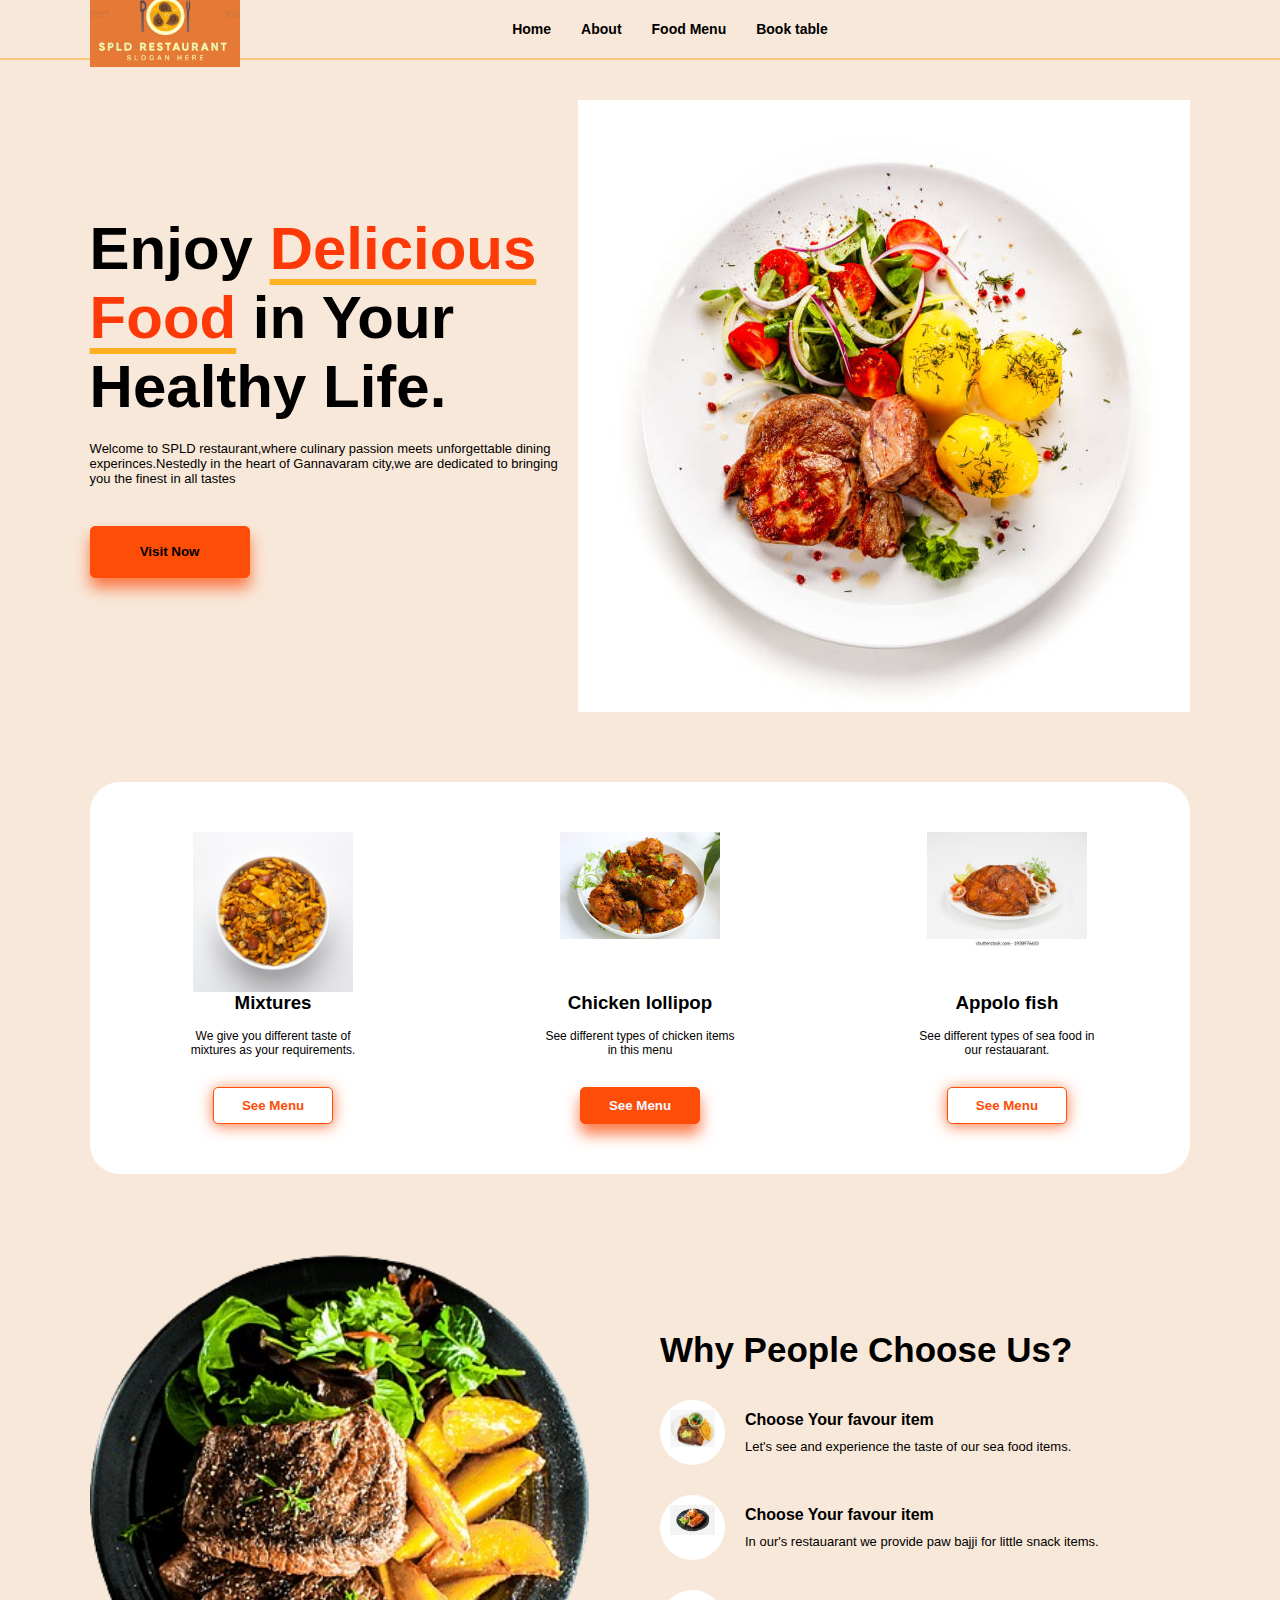
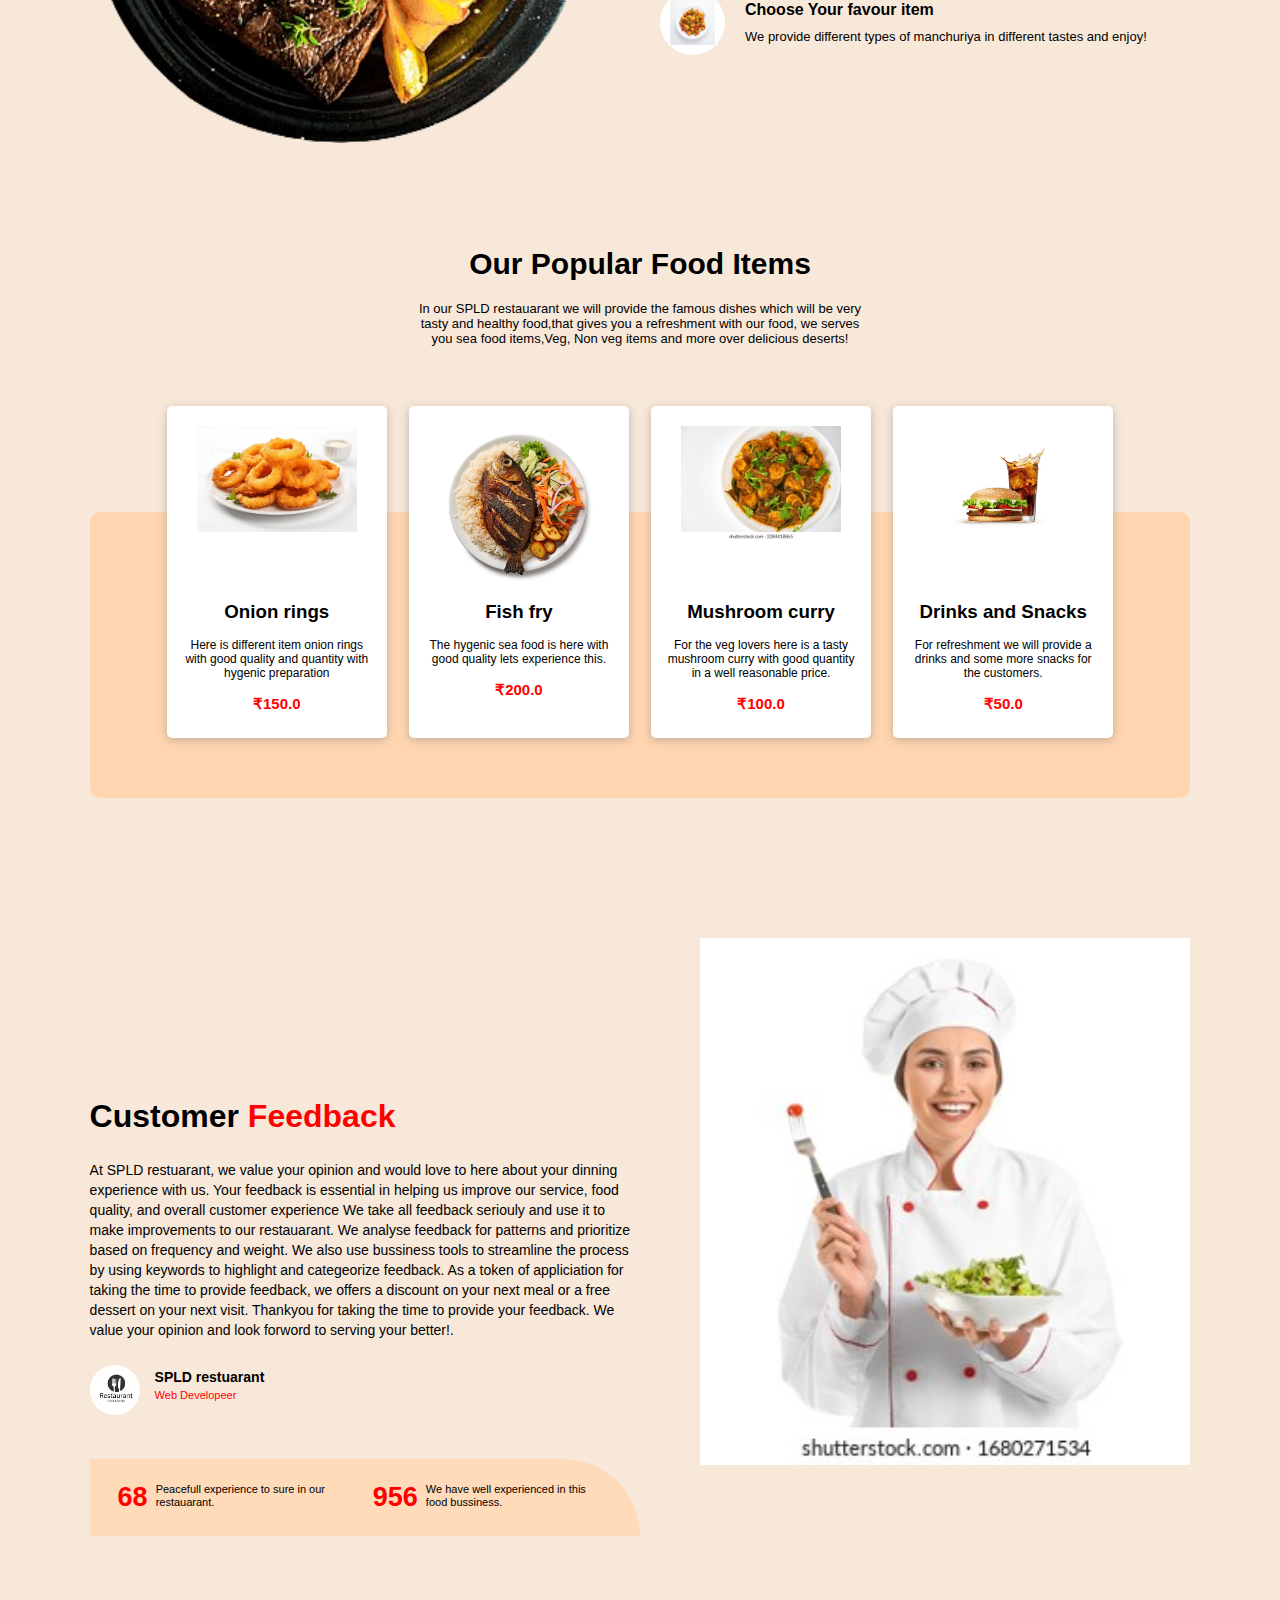
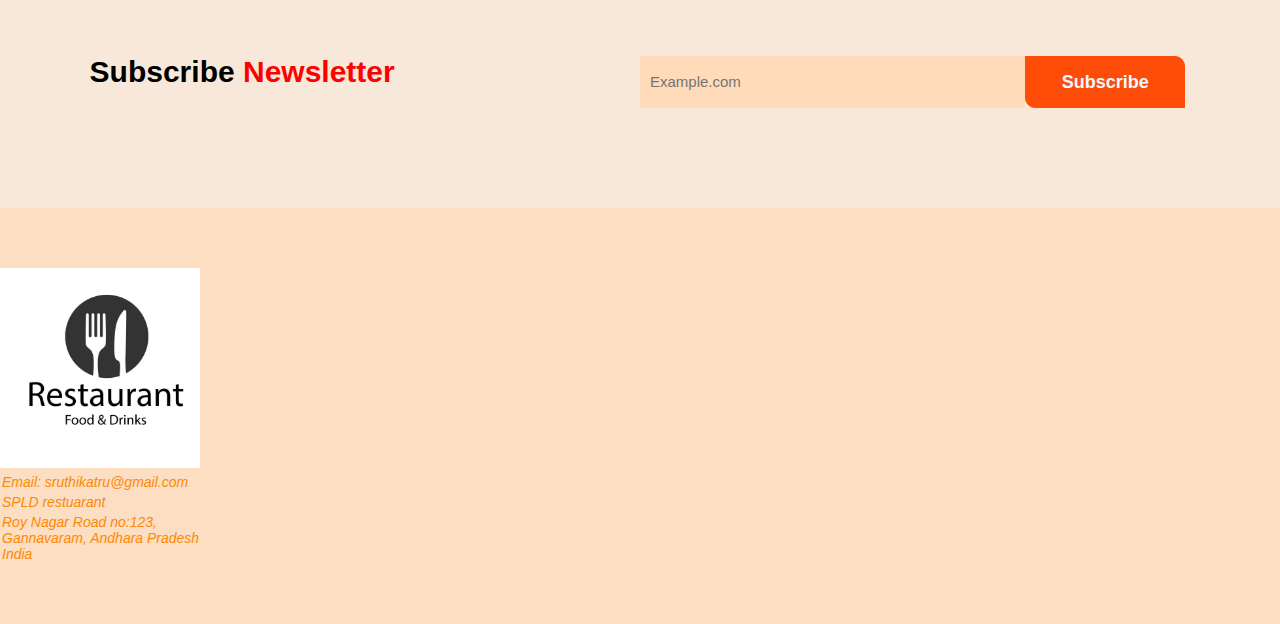
<file: index.html>
<!DOCTYPE html>
<html lang="en">
<head>
    <link rel="stylesheet" href="style.css">
    <link rel="shortcut icon" href="./images/logo1.jpg" type="image/x-icon">
    <link rel="stylesheet" href="https://cdnjs.cloudflare.com/ajax/libs/font-awesome/6.5.2/css/all.min.css" integrity="sha512-SnH5WK+bZxgPHs44uWIX+LLJAJ9/2PkPKZ5QiAj6Ta86w+fsb2TkcmfRyVX3pBnMFcV7oQPJkl9QevSCWr3W6A==" crossorigin="anonymous" referrerpolicy="no-referrer" />
    <link rel="icon" href="logo.jpg"/>
    <meta charset="UTF-8">
    <meta http-equiv="X-UA-Compatible" content="IE-edge">
    <meta name="viewport" content="width=device-width, initial-scale=1.0">
    <title>Food Website | Home</title>
</head>
<body>
    <header>
        <div class="header">

            <div class="headerbar">
                <div class="account">
                    <ul>
                        <a href="">
                            <li>
                                <i class="fa-solid fa-house-chimney"></i>
                            </li>
                        </a>
                        <a href="#">
                            <li>
                                <i class="fa-solid fa-magnifying-glass searchicon" id="searchicon1"></i>
                            </li>
                        </a>
                        <div class="search" id="searchinput1">
                            <input type="search">
                            <i class="fa-solid fa-magnifying-glass srchicon"></i>
                        </div>
                        <a href="">
                            <li>
                                <i class="fa-solid fa-user" id="user-mb"></i>
                            </li>
                        </a>
                    </ul>
                </div>
                <div class="nav">
                    <ul>
                        <a href="">
                            <li>Home</li>
                        </a>
                        
                        <a href="">
                            <li>About</li>
                        </a>

                        <a href="">
                            <li>Food Menu</li>
                        </a>

                        <a href="">
                            <li>Book Table</li>
                        </a>
                    </ul>
                </div>
            </div>
            <div class="logo">
                <img src="./images/new tittle.jpg" alt="">
            </div>
            <div class="bar">
                <i class="fa-solid fa-bars"></i>
                <i class="fa-solid fa-xmarks" id="hdcross"></i>
            </div>
            <div class="nav">
                <ul>
                    <a href="#">
                        <li>Home</li>
                    </a>
                    <a href="#">
                        <li>About</li>
                    </a>
                    <a href="#">
                        <li>Food Menu</li>
                    </a>
                    <a href="Table_Booking">
                        <li>Book table</li>
                    </a>
                </ul>
            </div>
            <div class="account">
                <ul>
                    <a href="#">
                        <li>
                            <i class="fa-solid fa-house-chimney"></i>
                        </li>
                    </a>
                    <a href="#">
                        <li>
                            <i class="fa-solid fa-magnifying-glass searchicon" id="searchicon2"></i>
                        </li>
                    </a>
                    <div class="search" id="searchinput2">
                        <input type="search" >
                        <i class="fa-solid fa-magnifying-glass srchicon"></i>
                    </div>
                    <a href="#">
                        <li>
                            <i class="fa-solid fa-user" id="user-lap"></i>
                        </li>
                    </a>
                </ul>
            </div>
        </div>
    </header>

<div class="home">
    <div class="main_slide">
        <div>
            <h1>Enjoy <span>Delicious Food</span> in Your Healthy Life.</h1>
            <p>Welcome to SPLD restaurant,where culinary passion meets unforgettable dining experinces.Nestedly in the heart of Gannavaram city,we are dedicated to bringing you the finest in all tastes</p>
 
            <button class="red_btn"><a href="order.html" target="_blank">Visit Now</a> <i class="fa-solid fa-arrow-right-long"></i></button>
        </div>
        <div>
            <img src="./images/new plate.jpg" alt="">
        </div>
    </div>

    <div class="food-items">
        <div class="item">
            <div>
                <img src="./images/item1.jpg" alt="food-item">
            </div>
            <h3>Mixtures</h3>
            <p>We give you different taste of mixtures as your requirements.</p>
            <button class="white_btn">See Menu</button>
        </div>
        <div class="item">
            <div>
                <img src="./images/item2.jpg" alt="food-item">
            </div>
            <h3>Chicken lollipop</h3>
            <p>See different types of chicken items in this menu</p>
            <button class="red_btn">See Menu</button>
        </div>
        <div class="item">
            <div>
                <img src="./images/item3.jpg" alt="food-item">
            </div>
            <h3>Appolo fish</h3>
            <p>See different types of sea food in our restauarant.</p>
            <button class="white_btn">See Menu</button>
        </div>
    </div>

    <div class="main_slide2">
        <div class="foodimg">
            <img src="./images/fooditems.png" alt="">
        </div>
        <div class="question">
            <div>
                <h2>Why People Choose Us?</h2>
            </div>
            <div>
                <div class="q-ans">
                    <div>
                        <img src="./images/food item2.png" alt="">
                    </div>
                    <div>
                        <h4>Choose Your favour item</h4>
                        <p>Let's see and experience the taste of our sea food items.</p>
                    </div>
                </div>
                <div class="q-ans">
                    <div>
                        <img src="./images/food item3.png" alt="">
                    </div>
                    <div>
                        <h4>Choose Your favour item</h4>
                        <p>In our's restauarant we provide paw bajji for little snack items.</p>
                    </div>
                </div>
                <div class="q-ans">
                    <div>
                        <img src="./images/dish.jpg" alt="">
                    </div>
                    <div>
                        <h4>Choose Your favour item</h4>
                        <p>We provide different types of manchuriya in different tastes and enjoy!</p>
                    </div>
                </div>
            </div>
        </div>
    </div>

    <div class="main_slide3">
        <div class="fav-head">
            <h3>Our Popular Food Items</h3>
            <p>In our SPLD restauarant we will provide the famous dishes which will be very tasty and healthy food,that gives you a refreshment with our food, we serves you sea food items,Veg, Non veg items and more over delicious deserts!</p>
        </div>
        <div class="fav-food">
            <div class="item">
                <div>
                    <img src="./images/ditem1.jpg" alt="">
                </div>
                <h3>Onion rings</h3>
                <p>Here is different item onion rings with good quality and quantity with hygenic preparation</p>
                <p class="fav-price">₹150.0</p>
            </div>
            <div class="item">
                <div>
                    <img src="./images/food menu2.jpg" alt="">
                </div>
                <h3>Fish fry</h3>
                <p>The hygenic sea food is here with good quality lets experience this.</p>
                <p class="fav-price">₹200.0</p>
            </div>
            <div class="item">
                <div>
                    <img src="./images/food menu3.jpg" alt="">
                </div>
                <h3>Mushroom curry</h3>
                <p>For the veg lovers here is a tasty mushroom curry with good quantity in a well reasonable price. </p>
                <p class="fav-price">₹100.0</p>
            </div>
            <div class="item">
                <div>
                    <img src="./images/food menu4.jpg" alt="">
                </div>
                <h3>Drinks and Snacks</h3>
                <p>For refreshment we will provide a drinks and some more snacks for the customers.</p>
                <p class="fav-price">₹50.0</p>
            </div>
        </div>
        <div class="dsgn"></div>
    </div>

    <div class="main_slide4">
        <div class="chef-feed">
            <h2>Customer <span style="color: red;">Feedback</span></h2>
            <p>At SPLD restuarant, we value your opinion and would love to here about your dinning experience with us. Your feedback is essential in helping us improve our service, food quality, and overall customer experience
                We take all feedback seriouly and use it to make improvements to our restauarant. We analyse feedback for patterns and prioritize based on frequency and weight. We also use bussiness tools to streamline the process by using keywords to highlight and
                categeorize feedback. As a token of appliciation for taking the time to provide feedback, we offers a discount on your next meal or a free dessert on your next visit.
                Thankyou for taking the time to provide your feedback. We value your opinion and look forword to serving your better!. 
            </p>
                <div class="chef-detail">
                    <div>
                        <img src="./images/logo1.jpg" alt="">
                    </div>
                    <div>
                        <h6>SPLD restuarant</h6>
                        <p>Web Developeer</p>
                    </div>
                </div>
                <div class="chef-vic">
                    <div>
                        <i class="fa-solid fa-hand-peace"></i>
                        <h4>68</h4>
                        <p>Peacefull experience to sure in our restauarant.</p>
                    </div>
                    <div>
                        <i class="fa-solid fa-trophy"></i>
                        <h4>956</h4>
                        <p>We have well experienced in this food bussiness.</p>
                    </div>
                </div>
        </div>
        <div class="chef">
            <img src="./images/chef1.jpg" alt="">
        </div>
    </div>

    <div class="letter">
        <div class="letter-head">
            <h2>Subscribe <span>Newsletter</span></h2>
        </div>
        <div class="letter-input">
            <div>
                <input type="email" placeholder="Example.com">
            </div>
            <button class="red_btn">Subscribe</button>
        </div>
    </div>
</div>

   <div class="footer">
    <div class="footer-1">
        <div class="logo">
            <img src="./images/logo1.jpg" alt="">
        </div>
        <div>
            <address>
                <p>Email: sruthikatru@gmail.com</p>
                <p>SPLD restuarant</p>
                <p>Roy Nagar Road no:123,<br>Gannavaram, Andhara Pradesh <br>India</p>
            </address>
        </div>
    </div>
</div>


    <script src="app.js"></script>
</body>
</html>
</file>
<file: style.css>
*{
    margin: 0;
    padding: 0;
    box-sizing: border-box;
    list-style: none;
    text-decoration: none;
    color: black;
    font-family: Verdana, Geneva, Tahoma, sans-serif;
}

.headerbar{
    display: none;
}

.searchicon{
    display: block;
}

.logo img{
    width: 150px;
}

.bar{
    display: none;
}

.header{
    display: flex;
    justify-content: space-between;
    align-items: center;
    height: 60px;
    padding: 0 7vw;
    background-color: rgb(248,232,217);
    border-bottom: 2px solid rgb(252,196,124);
    box-shadow: 0 2px 20px rgb(253,124,124);
}
.header ul{
    display: flex;
    align-items: center;
}

.header ul li:hover{
    color: rgb(253,57,8);
}

.nav ul li{
    padding: 0 15px;
    font-size: 14px;
    font-weight: bold;
}

.account{
    flex:0.1
}
.account ul{
    display: flex;
    justify-content: end;
}

.account ul li{
    padding: 0 15px;
    font-size: 18px;
}

.bar i:hover{
    color: rgb(253,57,8);
}

.search{
    display: none;
    width: 200px;
    justify-content: center;
}
.search input{
    width: 100%;
    outline: none;
    border:none;
    padding: 5px;
}

.srchicon{
    background-color: rgb(255,210,210);
    display: block;
    padding: 4px 5px;
    cursor: pointer;
}


.home{
    background-color: rgb(248, 232, 217);
    padding: 0 7vw;
}

.main_slide{
    display: flex;
    align-items: center;
    flex-wrap: wrap-reverse;
}

.main_slide div:nth-child(2){
    flex: 1;
    display: flex;
    justify-content: center;
    padding-top: 40px;
}

.main_slide div:nth-child(1){
    padding-top: 20px;
    flex: 1;
    font-size: 30px;
}

.main_slide div:nth-child(1) p{
    font-size: 13px;
    padding: 20px 0;
}

.main_slide div:nth-child(1) span{
    color: rgb(253, 57, 8);
    text-decoration: underline;
    text-underline-offset: 10px;
    text-decoration-color: rgb(253, 176, 34);
}

.red_btn{
    cursor: pointer;
    margin-top: 20px;
    width: 160px;
    font-weight: bold;
    color: aliceblue;
    line-height: 50px;
    background-color: rgb(253,77,8);
    border-radius: 5px;
    border: 1px solid rgb(253,77,8);
    box-shadow: 0 10px 15px rgb(250,120,69);
    transition: all 0.2s;
}

.red_btn i{
    color: white;
    transition: all 0.2s;
}

.red_btn:hover{
    background-color: white;
    box-shadow: 0 2px 15px rgb(250,120,69);
    border: 1px solid rgb(253,77,8);
    color: rgb(253,77,8);
}

.red_btn:hover i{
    color: rgb(253, 77, 8); 
}

.food-items{
    margin: 70px 0;
    padding: 20px 0;
    background-color: white;
    border-radius: 30px;
    display: flex;
    justify-content: space-around;
    flex-wrap: wrap;
}

.item{
    width: 250px;
    padding: 30px;
    text-align: center;
}

.item div{
    height: 160px;
}

.item img{
    width: 160px;
    margin-bottom: 15px;
}

.item p{
    font-size: 12px;
    margin-top: 15px;
    margin-bottom: 10px;
}

.white_btn{
    cursor: pointer;
    margin-top: 20px;
    width: 160px;
    font-weight: bold;
    color: rgb(253,77,8);
    line-height: 50px;
    border: 1px solid rgb(253,77,8);
    background-color: white;
    border-radius: 5px;
    box-shadow: 0 2px 15px rgb(250,120,69);
    transition: all 0.2s;
}

.white_btn:hover{
    color: white;
    background-color: rgb(253,77,8);
    box-shadow: 0 10px 15px rgb(250,120,69);
}
.item .red_btn, .item .white_btn{
    width: 120px;
    line-height: 35px;
}

.main_slide2{
    margin: 80px 0;
    display: flex;
    flex-wrap: wrap;
    justify-content: space-between;
    align-items: center; 
}

.foodimg{
    flex: 0.5;
}

.foodimg img{
    max-width: 500px;
    width: 45vw;
}

.question{
    flex: 0.5;
    flex-direction: column;
    margin-left: 40px;
}

.question h2{
    font-size: 35px;
    margin-bottom: 15px;
}

.q-ans{
    display: flex;
    justify-content: flex-start;
    align-items: center;
    padding: 15px 0;
    cursor: pointer;
}

.q-ans img{
    width: 45px;
}

.q-ans div:first-child{
    padding: 10px;
    border-radius: 50%;
    height: 65px;
    text-align: center;
    background-color: white;
    margin-right: 20px;
}

.q-ans div:nth-child(2){
    display: flex;
    flex-direction: column;
}

.q-ans div:nth-child(2) p{
    margin-top: 10px;
    font-size: 13px;
}

.main_slide3{
    display: flex;
    flex-direction: column;
    align-items: center;
    width:100%;
    position:relative;
    z-index: 1;
}

.main_slide3 .fav-head{
    text-align: center;
    width: 450px;
    margin-bottom: 30px;
}

.main_slide3 .fav-head h3{
    font-size: 30px;
    padding: 20px 0;
}

.main_slide3 .fav-head p{
    font-size: 13px;
    text-align: center;
}

.main_slide3 .fav-food{
    margin: 30px 0;
    display: flex;
    flex-wrap: wrap;
    justify-content: space-evenly;
    width: 90%;
}

.main_slide3 .fav-food .item{
    background-color: white;
    border-radius: 5px;
    margin-bottom: 30px;
    box-shadow: 0 2px 10px rgba(119, 119, 119, 0.438);
    width: 220px;
    padding: 15px;
    padding-top: 20px;
    text-align: center;
    cursor: pointer;
}

.main_slide3 .fav-food .item div{
    height: 160px;
    margin-bottom: 15px;
}

.main_slide3 .fav-food .item img{
    width: 160px;
    margin-bottom: 15px;
}

.main_slide3 .fav-price{
    color: red;
    font-weight: bold;
    font-size: 15px;
}

.main_slide3 .dsgn{
    background-color: rgb(255, 214, 176);
    height: 50%;
    width: 100%;
    position: absolute;
    z-index: -1;
    bottom: 0;
    border-radius: 10px;
}

.main_slide4{
    margin-top: 270px;
    display: flex;
    flex-wrap: wrap-reverse;
}

.main_slide4 .chef-feed{
    flex: 0.5;
    margin-top: 30px;
}

.main_slide4 .chef{
    float: right;
    flex: 0.5;
    text-align: right;
}

.main_slide4 .chef img{
    margin-top: -130px;
    width: 50vw;
    max-width: 490px;
}

.main_slide4 .chef-feed h2 {
    font-size: 32px;
    margin-bottom: 25px;
}

.main_slide4 .chef-feed p {
    font-size: 14px;
    line-height: 20px;
    margin-bottom: 10px;
}

.main_slide4 .chef-detail{
    margin-top: 20px;
    display: flex;
    margin: 25px 0;
    align-items: center;
}

.main_slide4 .chef-detail img{
    width: 50px;
    border-radius: 50%;
    margin-right: 15px;
    border: 4px solid white;
}

.main_slide4 .chef-detail h6{
    font-size: 14px;
}

.main_slide4 .chef-detail p{
    font-size: 11px;
    color: red;
}

.main_slide4 .chef-vic{
    display: flex;
    align-items: center;
    padding: 25px 20px;
    background-color: rgb(255,219,185);
    border-radius: 0 100px 0 0;
    margin-top: 40px;
    width: 100%;
}

.main_slide4 .chef-vic div{
    display: flex;
    align-items: center;
    margin-right: 20px;
    flex: 0.5;
    height: 27px;
    overflow: hidden;
}

.main_slide4 .chef-vic div i, 
.main_slide4 .chef-vic div h4{
    font-size: 27px;
    margin-right: 8px;
}

.main_slide4 .chef-vic div h4{
    color: red;
}

.main_slide4 .chef-vic div p {
    font-size: 11px;
    padding-top: 8px;
    line-height: 13px;
}

.letter{
    display: flex;
    flex-wrap: wrap;
    justify-content: space-between;
    align-items: center;
    padding: 100px 0;
}

.letter-head{
    flex: 0.5;
}

.letter-head h2 {
    font-size: 30px;
}

.letter-head span{
    color: red;
}

.letter-input{
    width: 100%;
    margin-top: 20px;
    display: flex;
    flex: 0.5;
}

.letter-input div{
    width: 70%;
    display: flex;
    align-items: center;
    background-color: rgb(255,219,185);
}

.letter-input input{
    font-size: 15px;
    padding: 10px;
    outline: none;
    width: 100%;
    border: none;
    background-color: rgb(255,219,185);
}

.letter-input .red_btn{
    margin: 0;
    font-size: 18px;
    box-shadow: none;
    border-radius: 0 10px 0;
}

.footer{
    padding: 60px 0;
    border-top: rgb(252,184,107);
    background-color: rgb(252,222,195);
    display: flex;
    flex-wrap: wrap;
    justify-content: space-between;
    align-items: center;
}

.footer-1 .logo img{
    width: 200px;
}

.footer-1 p{
    cursor: pointer;
    font-size: 14px;
    padding: 2px;
    color: rgb(255,137,2);
}


@media only screen and (max-width: 768px){
    .header .nav,.header .account{
        display: none;
    }
    .search{
        width: 60vw;
    }
    .bar{
        display: block;
        cursor: pointer;
    }
    .headerbar{
        overflow: hidden;
        display: flex;
        flex-direction: column;
        position: fixed;
        top: 0;
        width: 100%;
        bottom: 0;
        right: -100%;
        transition: all 0.5s;
        background-color: rgb(252, 231, 216);
    }

    .headerbar .account, .headerbar .nav{
        display: block;
        font-size: 18px;
    }

    .bar .fa-xmark{
        display: none;
        top: 20px;
        right: 5w;
        position: absolute;
        font-size: 25px;
    }
    .headerbar .nav ul{
        flex-direction: column;
        margin-top: 10px;
        text-align: center;
    }
    .headerbar .nav li{
        width: 96vw;
        margin: 10px 0;
        padding: 15px 30px;
        box-shadow: 0 2px 15px rgb(252, 193, 169);
        font-size: 15px;
        margin-top: 5px;
    }
    .headerbar .account{
        line-height: 40px;
        margin-top: 60px;
        background-color: rgb(252,210,182);
        padding: 15px;
    }
    .headerbar .account ul{
        justify-content: space-between;
    }

    .foodimg{
        flex: 1;
        text-align: center;
        margin-bottom: 20px;
    }

    .foodimg img{
        width: 70vw;
    }

    .question{
        flex: 1;
        margin-top: 30px;
    }

    .question h2{
        font-size: 25px;
    }

    .q-ans div:nth-child(2) p{
        font-size: 11px;
    }

    .main_slide3{
        margin-top: 100px;
    }

    .main_slide3 .dsgn{
        height: 60%;
    }

    .main_slide3 .fav-head{
        width: 80%;
        margin-bottom: 20px;
    }

    .main_slide4 {
        margin-top: 150px;
    }
    .main_slide4 .chef-feed {
        flex: 1;
    }

    .main_slide4 .chef {
        flex: 1;
        text-align: center;
        margin-bottom: 40px;
    }

    .main_slide4 .chef img{
        width: 80vw;
    }

    .letter-head h2 {
        font-size: 20px;
    }
    .letter-input input {
        font-size: 12px;
        padding: 15px;
        width: 50vw;
    }
    .letter-input .red_btn {
        line-height: 40px;
        width: 120px;
        font-size: 12px;
    }

    .footer .footer-1 div{
        margin: 0;
    }
    .footer div{
        margin-bottom: 40px;
    }
}


@media only screen and (max-width: 550px) {

    .main_slide div:nth-child(1){
        font-size: 18px;
    }

    .main_slide div:nth-child(1) p{
        padding-top: 5px;
        margin: 10px 0;
        font-size: 11px;
    }

    .red_btn{
        margin-top: 10px;
        width: 120px;
        line-height: 30px;
        font-size: 12px;
        padding: 0 10px;
    }

    .main_slide div:nth-child(1) span{
        text-underline-offset: 5px;
    }


    .main_slide div:nth-child(2) img{
        width: 70vw;
    }


    .food-items{
        padding: 10px 0;
    }

    .item{
        width: 60%;
        padding: 30px 5px;
    }

    .item h3{
        font-size: 20px;
        margin-bottom: 5px;
    }

    .main_slide3 .fav-head{
        width: 100%;
    }

    .main_slide3 .fav-head h3{
        font-size: 25px;
    }

    .main_slide3 .fav-head p{
        font-size: 11px;
    }

    .main_slide3 .dsgn{
        display: none;
    }
    .main_slide4 .chef-vic div p {
        display: none;
    }

    .letter{
        justify-content: center;
    }
    .letter-head{
        flex: 1;
        text-align: center;
    }

    .footer div:last-child{
        margin-bottom: 0;
    }
    .footer{
        padding-bottom: 25px;
    }

}
</file>
